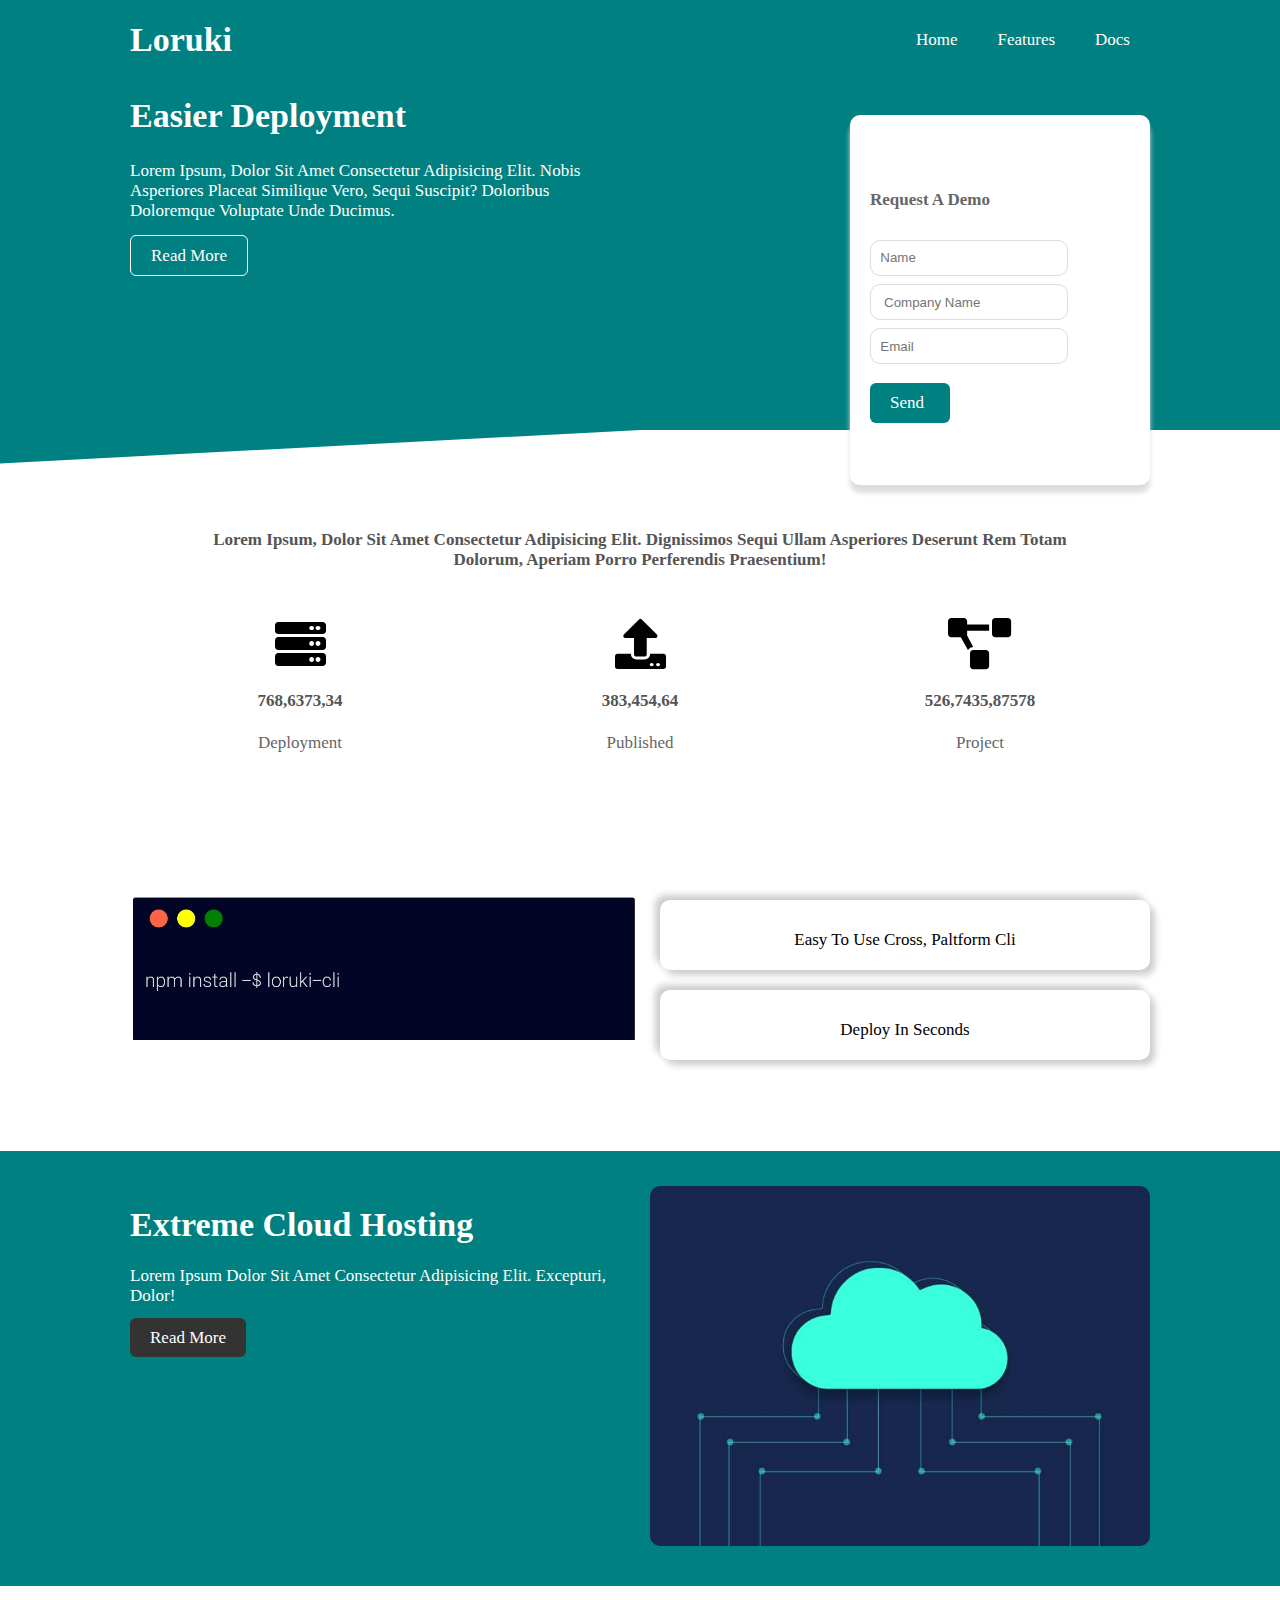
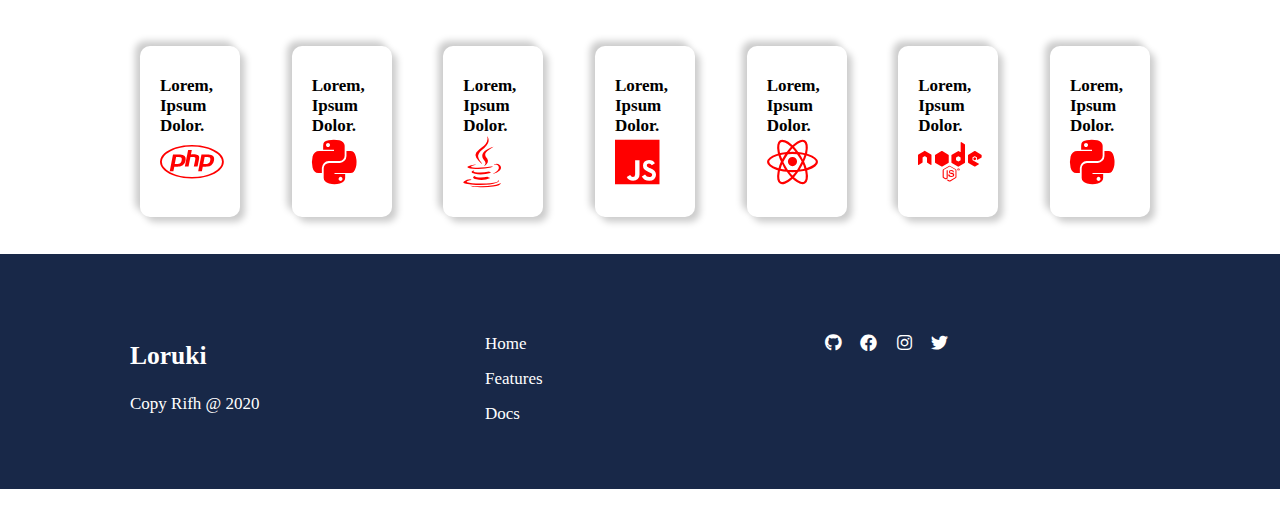
<file: index.html>
<!DOCTYPE html>
<html lang="en">
<head>
    <meta charset="UTF-8">
    <meta http-equiv="X-UA-Compatible" content="IE=edge">
    <meta name="viewport" content="width=device-width, initial-scale=1.0">
    <title>free hosting for evryOne</title>
    <link rel="stylesheet" href="css/all.min.css">
    <link rel="stylesheet" href="css/style.css">
</head>
<body>
        <nav >
            <div class="container nav">
            <h1>loruki</h1>
            <ul class="nav_bar">
                <li><a href="#home">home</a></li>
                <li><a href="feature.html">features</a></li>
                <li><a href="docs.html">docs</a></li>
            </ul>
        </div>
        </nav>
        <div class="showcase  ">
            <div class="container grid">
            <div class="text_content">
                <h1 class="my-1">easier deployment</h1>
                <p class="my-2">Lorem ipsum, dolor sit amet consectetur adipisicing elit. Nobis asperiores placeat similique vero, sequi suscipit? Doloribus doloremque voluptate unde ducimus.</p>
                <a href="" class="btn ">read more</a>
            </div>
            <div class="demo card">
                <h4 class='my-1'>request a demo</h4>
                <form action="">
                    <input  type="text" placeholder="Name">
                    <input type="text" placeholder=" company Name">
                    <input type="email" placeholder="Email">
                </form>
                <a href="#" class="btn">send</a>
            </div>
        </div>
        </div>
        <div class="finshed_Projects_section container">
            <h4>Lorem ipsum, dolor sit amet consectetur adipisicing elit. Dignissimos sequi ullam asperiores deserunt rem totam dolorum, aperiam porro perferendis praesentium!</h4>
            <div class="grid_3 my-2">
                <div class="my-1">
                    <i class="fas fa-server fa-3x"></i>
                    <h4 class="my-1">768,6373,34</h4>
                    <p>deployment</p>
                </div>
                <div class="my-1">
                    <i class="fas fa-upload fa-3x"></i>
                    <h4 class="my-1">383,454,64</h4>
                    <p> published</p>
                </div>
                <div class="my-1">
                    <i class="fas fa-project-diagram fa-3x"></i>
                    <h4 class="my-1">526,7435,87578</h4>
                    <p>project</p>
                </div>
            </div>
        </div>
        <div class="cli">
            <div class="container grid">
                <div class="image_box">
                    <img src="imgs/Screenshot_20210924-111408-1.jpg" alt="">
                </div>
                <div>
                <div class="card">
                    <p>easy to use cross, paltform cli</p>
                </div>
                <div class="card">
                    <p>deploy in seconds</p>
                </div>
            </div>
            </div>
        </div>
        <!-- cloud section -->
        <section class="cloud my-2">
            <div class="container grid">
                <div class="text_content">
                    <h1 class="">extreme cloud hosting</h1>
                    <p class="my-1">Lorem ipsum dolor sit amet consectetur adipisicing elit. Excepturi, dolor!</p>
                    <a href="" class="btn">read more</a>
                </div>
                <div class="img_box">
                    <img src="imgs/IMG-20210928-WA0000.jpg" alt="">
                </div>
            </div>
        </section>
        <!-- supported languages -->
        <section class="languages container">
            <div class="card">
                <h4>Lorem, ipsum dolor.</h4>
                <i class="fab fa-php fx-3"></i>
            </div>
            <div class="card">
                <h4>Lorem, ipsum dolor.</h4>
                <i class="fab fa-python fx-3"></i>
            </div>
            <div class="card">
                <h4>Lorem, ipsum dolor.</h4>
                <i class="fab fa-java fx-3"></i>
            </div>
            <div class="card">
                <h4>Lorem, ipsum dolor.</h4>
                <i class="fab fa-js fx-3"></i>
            </div>
            <div class="card">
                <h4>Lorem, ipsum dolor.</h4>
                <i class="fab fa-react fx-3"></i>
            </div>
            <div class="card">
                <h4>Lorem, ipsum dolor.</h4>
                <i class="fab fa-node fx-3"></i>
            </div>
            <div class="card">
                <h4>Lorem, ipsum dolor.</h4>
                <i class="fab fa-python fx-3"></i>
            </div>
        </section>
        <!-- footer -->
        <footer class=" my-1 ">
            <div class="container grid_3">
            <div>
                <h2 class="my-1">loruki</h2>
                <p>copy rifh @ 2020</p>
            </div>
            <div class="middle">
                <a href="#home">home</a>
                <a href="#home">features</a>
                <a href="#home">docs</a>
            </div>
            <div>
                <a href="" class="fab fa-github fx-3"></a>
                <a href="" class="fab fa-facebook fx-3"></a>
                <a href="" class="fab fa-instagram fx-3"></a>
                <a href="" class="fab fa-twitter fx-3"></a>
            </div>
        </div>
        </footer>
</body>
</html>
</file>
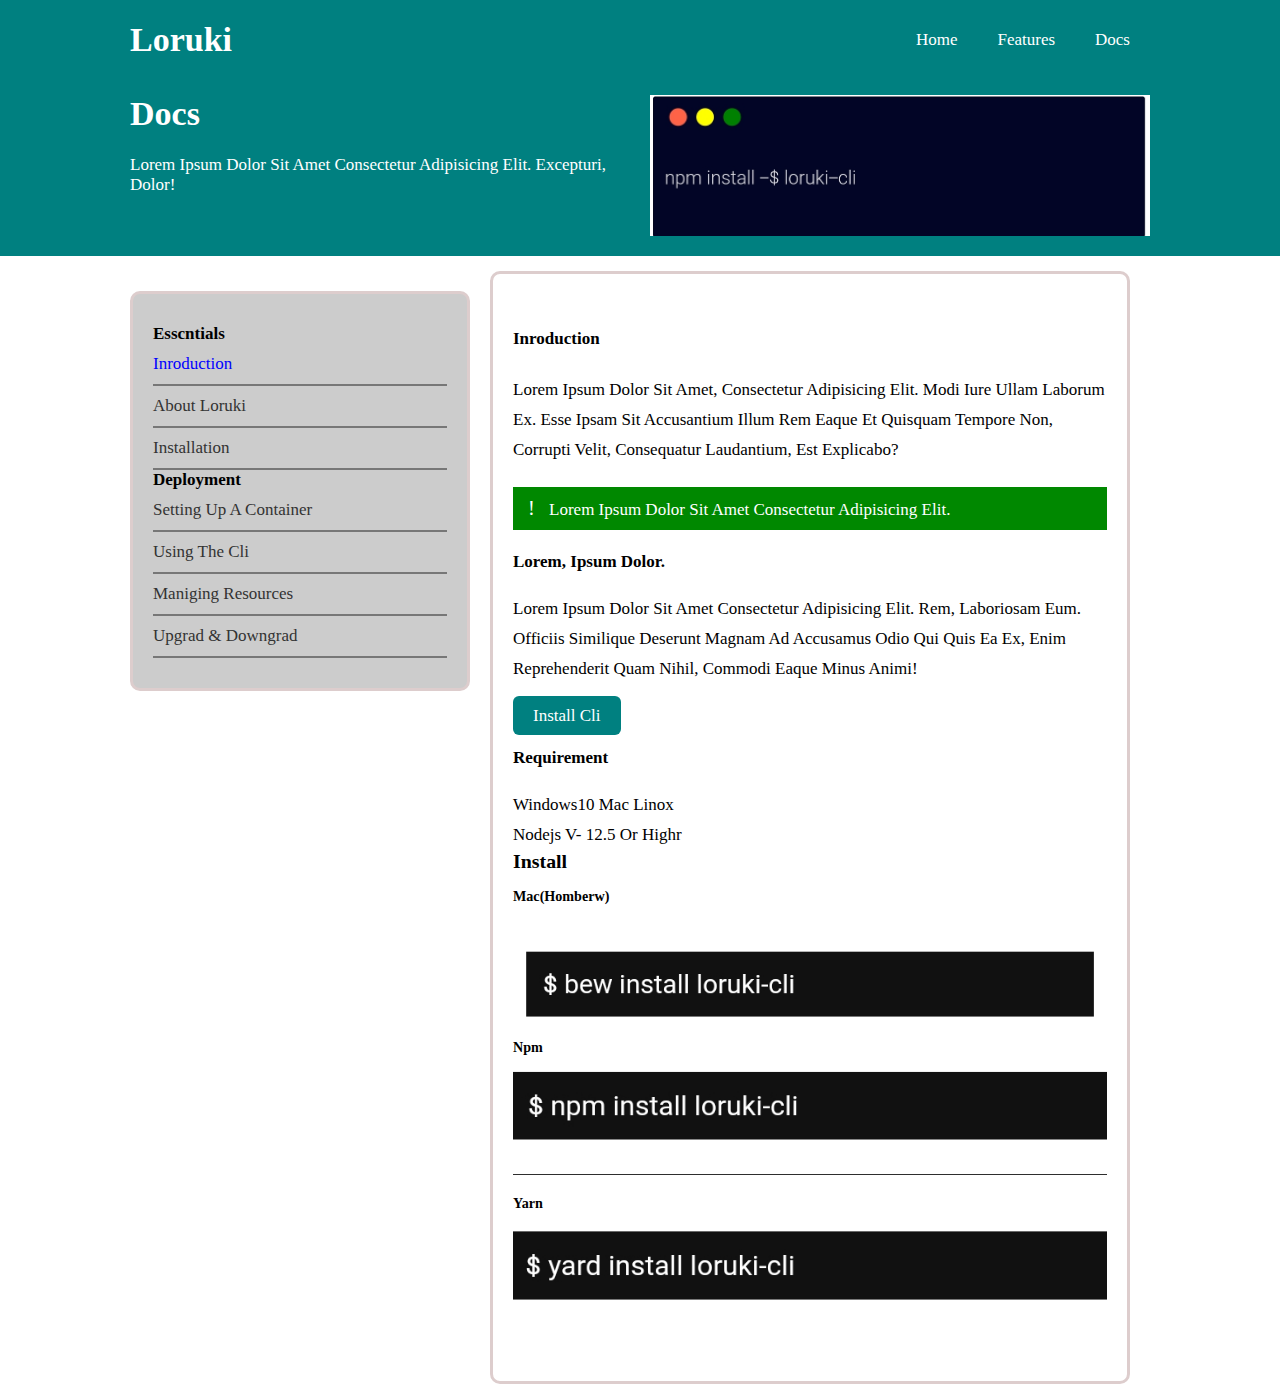
<file: docs.html>
<!DOCTYPE html>
<html lang="en">
<head>
    <meta charset="UTF-8">
    <meta http-equiv="X-UA-Compatible" content="IE=edge">
    <meta name="viewport" content="width=device-width, initial-scale=1.0">
    <title> loruki docs</title>
    <link rel="stylesheet" href="css/style.css">
    <link rel="stylesheet" href="css/docs.css">
</head>
<body>
    <nav >
        <div class="container nav">
        <h1>loruki</h1>
        <ul class="nav_bar">
            <li><a href="index.html">home</a></li>
            <li><a href="feature.html">features</a></li>
            <li><a href="#docs.html">docs</a></li>
        </ul>
    </div>
    </nav>
<!-- docs section -->
    <section class="docs ">
        <div class="container grid">
            <div class="text_content">
                <h1 class="">docs</h1>
                <p class="my-1">Lorem ipsum dolor sit amet consectetur adipisicing elit. Excepturi, dolor!</p>
            </div>
            <div class="img_box">
                <img src="imgs/Screenshot_20210924-111408-1.jpg" alt="">
            </div>
        </div>
    </section>
    <!-- bellow cards -->
    <section class="cards container grid_3">
        <div class="card fris">
            <div class="esscntials">
            <h4>esscntials</h4>
            <a href="" class="intro">inroduction</a>
            <a href="">about loruki</a>
            <a href="">installation</a>
        <div class="deployment">
            <h4>deployment</h4>
            <a href="">setting up a container</a>
            <a href="">using the cli</a>
            <a href="">maniging resources</a>
            <a href="">Upgrad & downgrad</a>
        </div>
        </div>
        </div>
        <div class="card">
            <h4 class="my-2">inroduction</h4>
            <p class="my-1">Lorem ipsum dolor sit amet, consectetur adipisicing elit. Modi iure ullam laborum ex. Esse ipsam sit accusantium illum rem eaque et quisquam tempore non, corrupti velit, consequatur laudantium, est explicabo?</p>
            <div class="help_mark">
                <span><span>!</span> Lorem ipsum dolor sit amet consectetur adipisicing elit. </span>
            </div>
            <h4 class="my-1">Lorem, ipsum dolor.</h4>
            <p  class="my-1">Lorem ipsum dolor sit amet consectetur adipisicing elit. Rem, laboriosam eum. Officiis similique deserunt magnam ad accusamus odio qui quis ea ex, enim reprehenderit quam nihil, commodi eaque minus animi!</p>
            <a href="" class="btn ">install cli</a>
            <h4  class="my-1">requirement</h4>
            <p>windows10 mac linox <br> Nodejs v- 12.5 or highr</p>
            <h3>install</h3>
            <div class="insatlling-orders">
             <h5>Mac(homberw)</h5>
            <img src="imgs/cli (3).jpg" alt="">
           </div>
            <div class="insatlling-orders">
             <h5>npm</h5>
            <img src="imgs/cli (1).jpg" alt="">
           </div>
            <div class="insatlling-orders">
            <h5>yarn</h5>
            <img src="imgs/cli (2).jpg" alt="">
           </div>
        </div>
    </section>
</body>
</html>
</file>
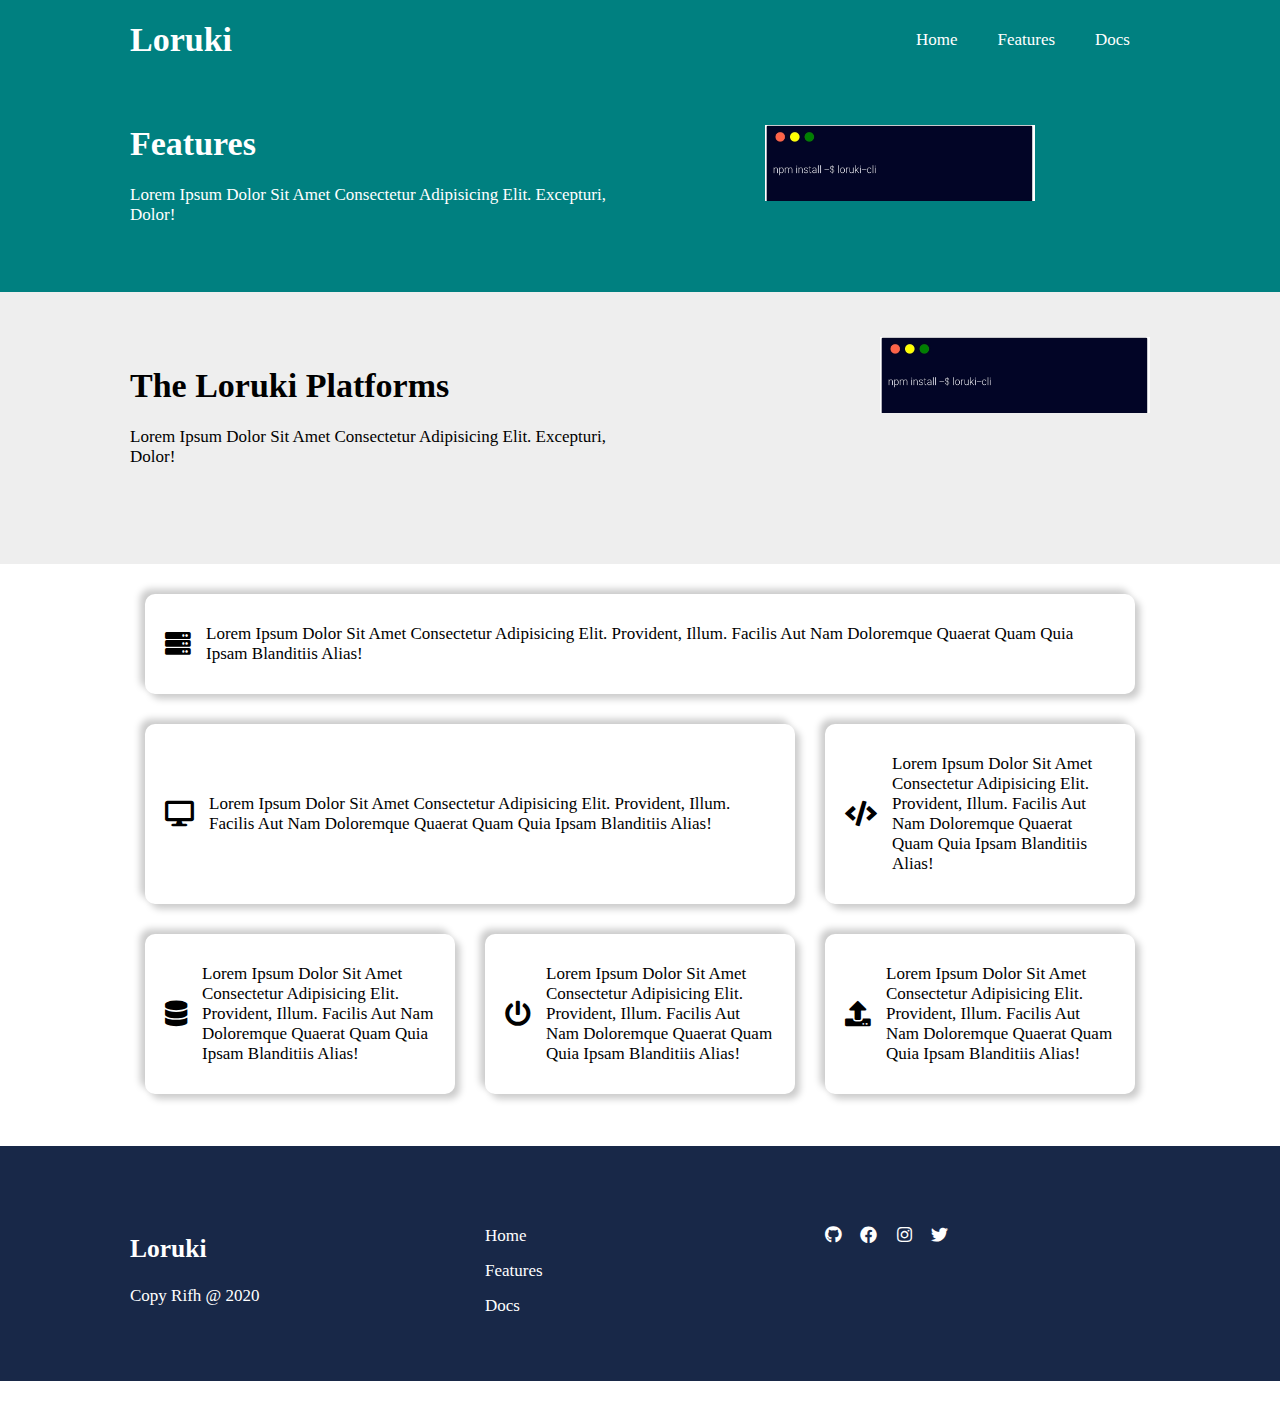
<file: feature.html>
<!DOCTYPE html>
<html lang="en">
<head>
    <meta charset="UTF-8">
    <meta http-equiv="X-UA-Compatible" content="IE=edge">
    <meta name="viewport" content="width=device-width, initial-scale=1.0">
    <title>Document</title>
    <link rel="stylesheet" href="css/all.min.css">
    <link rel="stylesheet" href="css/style.css">
    <link rel="stylesheet" href="css/features.css">
</head>
<body>
    <nav >
        <div class="container nav">
        <h1>loruki</h1>
        <ul class="nav_bar">
            <li><a href="index.html">home</a></li>
            <li><a href="#feature.html">features</a></li>
            <li><a href="docs.html">docs</a></li>
        </ul>
    </div>
    </nav>
     <!-- features section -->
     <section class="features ">
        <div class="container grid">
            <div class="text_content">
                <h1 class="">features</h1>
                <p class="my-1">Lorem ipsum dolor sit amet consectetur adipisicing elit. Excepturi, dolor!</p>
            </div>
            <div class="img_box">
                <img src="imgs/Screenshot_20210924-111408-1.jpg" alt="">
            </div>
        </div>
    </section>
     <section class="paltforms ">
        <div class="container grid">
            <div class="text_content">
                <h1 class="">the loruki platforms</h1>
                <p class="my-1">Lorem ipsum dolor sit amet consectetur adipisicing elit. Excepturi, dolor!</p>
            </div>
            <div class="img_box">
                <img src="imgs/Screenshot_20210924-111408-1.jpg" alt="">
            </div>
        </div>
    </section>
    <!-- feature main section -->
    <section class="features_main">
        <div class="grid_3 container">
            <div class="card">
                <div class="icon">
                    <i class="fas fa-server fx-3"></i>
                </div>
                <p>
                    Lorem ipsum dolor sit amet consectetur adipisicing elit. Provident, illum. Facilis aut nam doloremque quaerat quam quia ipsam blanditiis alias!
                </p>
            </div>
            <div class="card">
                <div class="icon">
                    <i class="fas fa-desktop"></i>
                </div>
                <p>
                    Lorem ipsum dolor sit amet consectetur adipisicing elit. Provident, illum. Facilis aut nam doloremque quaerat quam quia ipsam blanditiis alias!
                </p>
            </div>
            <div class="card">
                <div class="icon">
                    <i class="fas fa-code"></i>
                </div>
                <p>
                    Lorem ipsum dolor sit amet consectetur adipisicing elit. Provident, illum. Facilis aut nam doloremque quaerat quam quia ipsam blanditiis alias!
                </p>
            </div>
            <div class="card">
                <div class="icon">
                    <i class="fas fa-database fx-3"></i>
                </div>
                <p>
                    Lorem ipsum dolor sit amet consectetur adipisicing elit. Provident, illum. Facilis aut nam doloremque quaerat quam quia ipsam blanditiis alias!
                </p>
            </div>
            <div class="card">
                <div class="icon">
                    <i class="fas fa-power-off fx-3"></i>
                </div>
                <p>
                    Lorem ipsum dolor sit amet consectetur adipisicing elit. Provident, illum. Facilis aut nam doloremque quaerat quam quia ipsam blanditiis alias!
                </p>
            </div>
            <div class="card">
                <div class="icon">
                    <i class="fas fa-upload fx-3"></i>
                </div>
                <p>
                    Lorem ipsum dolor sit amet consectetur adipisicing elit. Provident, illum. Facilis aut nam doloremque quaerat quam quia ipsam blanditiis alias!
                </p>
            </div>
        </div>
    </section>
     <!-- footer -->
     <footer class=" my-1 ">
        <div class="container grid_3">
        <div>
            <h2 class="my-1">loruki</h2>
            <p>copy rifh @ 2020</p>
        </div>
        <div class="middle">
            <a href="#home">home</a>
            <a href="#home">features</a>
            <a href="#home">docs</a>
        </div>
        <div>
            <a href="" class="fab fa-github fx-3"></a>
            <a href="" class="fab fa-facebook fx-3"></a>
            <a href="" class="fab fa-instagram fx-3"></a>
            <a href="" class="fab fa-twitter fx-3"></a>
        </div>
    </div>
    </footer>
</body>
</html>
</file>
<file: css/style.css>
:root{
    --bg-praimary:teal;
    --bg-light:white;
    --dark:#333;
}
*{
    margin: 0;
    padding: 0;
    box-sizing: border-box;
    scroll-behavior: smooth;
    text-transform: capitalize;
    transition: .3s;
}
/* globalal styling */
html{
    font-size: 17px;
}
a{
    text-decoration: none;
    color: #333;
}
img{
    width: 100%;
}
ul{
    list-style: none;
}
p{
    font-weight: 300;
}
/* global clases */
.container{
    max-width: 1100px;
    overflow: auto;
    margin: 0 auto;
    padding: 15px 40px;
}
.btn{
    padding: 10px 20px;
    margin: 10px 0;
    background-color: var(--bg-praimary);
    color: var(--bg-light);
    border-radius: 6px;
    width: 80px;
}

.grid{
    display: grid;
    grid-template-columns: repeat(2,1fr);
    gap:20px;
}
.grid_3{
    display: grid;
    grid-template-columns: repeat(3,1fr);
}
.card{
    background-color: var(--bg-light);
    padding: 30px 20px;
    border-radius: 10px;
    box-shadow: 5px 5px 7px #ccc,-5px -5px 7px #ccc;
}
/* margin */
.my-1{
    margin: 1.3rem 0;
}
.my-2{
    margin: 1.5rem 0;
}
.my-3{
    margin: 2.3rem 0;
}
.my-3{
    margin: 2.6rem 0;
}
.my-3{
    margin: 3rem 0;
}
/* navbar */
nav{
    background-color: var(--bg-praimary);
}
.nav{
    display: flex;
    align-items: center;
    justify-content: space-between;
    color:white;
}
.nav h1{
    font-size: 2rem;
}
.nav .nav_bar{
    display:flex;
    justify-content: center;
}
.nav .nav_bar li{
    padding: 15px  20px;
    cursor: pointer;
    transition: .2s;
}
.nav .nav_bar li:hover{
    background-color: rgba(0, 0, 0, 0.1);
}
.nav .nav_bar li a{
    color: var(--bg-light);
}

/* showcase  */
 .showcase{
    background-color: var(--bg-praimary);
    position: relative;
    height: 350px;
 }
 .showcase::after{
     content: '';
     background: 
    var(--bg-praimary);
     position: absolute;
     margin-top: 30px;
     bottom: 0;
     height: 100px;
     width: 100%;
     transform: skewy(-3deg);
     margin-top: 30px;
     margin: 0;
 }
 .showcase .grid{
    overflow: hidden;
 }
 .showcase .text_content{
    animation: content;
    animation-duration: 1s;
    animation-iteration-count: 1;
    animation-timing-function: linear;
    transition: 1s;
    margin: -20px 0;
 }
.showcase .text_content h1{
    color: var(--bg-light);
}
.showcase .text_content p{
    color: var(--bg-light);
}
.showcase .text_content a{
    border: 1px solid #fff;
}
.showcase .text_content a:hover{
    background-color: var(--bg-light);
    color: black;
}

.showcase  .demo{
    display: flex;
    flex-direction: column;
    justify-content: center;
    justify-self: end;
    min-height: 370px;
    box-shadow: 0px 8px 5px #dddddd;
    z-index: 2;
    margin: 20px 0;
    width: 300px;
    animation: mob;
    animation-duration: 1s;
    animation-iteration-count: 1;
    animation-timing-function: linear;
    transition: 1s;
}
@keyframes mob{
   from{
       transform: translate(40px);
   }
   to{
    transform: translate(0px);
   }
}
@keyframes content{
   from{
       transform: translate(-40px);
   }
   to{
    transform: translate(0px);
   }
}
.showcase .demo h4{
    color:#666;
}
.showcase .demo input{
    padding:.7em ;
    margin: .5rem 0;
    outline:none;
    border: 1px solid #ddd;
    border-radius: 10px;
    display: block;
}

/* finshed Projects section */
.finshed_Projects_section{
    padding-top: 100px;
    text-align: center;
    animation:  finshed_Projects_section;
    animation-duration: 1s;
    animation-iteration-count: 1;
    animation-timing-function: linear;
    transition: 1s;
}
.finshed_Projects_section h4{
    color: #555;
    padding: 0 50px ;
}
.finshed_Projects_section .grid_3 div p{
    color: #666;
}

@keyframes finshed_Projects_section{
    from{
        transform: translatey(60px);
    }
    to{
     transform: translate(0px);
    }
 }
 /* cli section */
 .cli{
     padding: 50px 0;
     animation:  cli;
     animation-duration: 1s;
     animation-iteration-count: 1;
     animation-timing-function: linear;
     transition: 1s;
 }
.cli  .grid {
     align-items: center;
     gap: 0px;
     justify-content: center;
 } 
 .cli  .grid .card{
     height: 70px;
     margin-left: 20px;
     margin-top: 20px;
 }

 .cli  .grid .card p{
    text-align: center;
 }
 .cli  .grid .card:nth-child(3){
     grid-column-start: 2;
 }
 
@keyframes cli{
 from{
    transform: translatey(60px);
}
to{
 transform: translate(0px);
}
}

/* cloud section */

.cloud{
    background-color: var(--bg-praimary);
    padding: 20px 0;
}
.cloud .grid {
    overflow: hidden;
}
.cloud .grid .text_content{
    margin: 20px 0;
}
.cloud .grid .text_content p,.cloud .grid .text_content h1{
    color: var(--bg-light);
}
.cloud .grid .text_content a{
    background-color: var(--dark);
}

.cloud .grid .img_box img{
    border-radius: 10px;
}

/* languages start */

.languages{
    display: flex;
    justify-content: space-between;
    align-items: center;
    flex-wrap: wrap;
}
.languages .card{
    margin-top: 20px;
    max-width: 100px;margin-left: 10px;
}
.languages .card i{
   font-size: 3rem;
   color: red;
}
/* footer start */
footer{
    padding: 50px 0;
    background-color: #182848;
}
footer .container div{
    color: white;
}
footer .container .middle a{
    display: block;
}
footer .container div a{
    color: white;
    margin-left: 15px;
    margin-top: 15px;
}








/* responsive  */

/* tablets */
@media(max-width:768px){
    .nav {
        flex-direction: column;
    }
    .showcase {
        height: auto;
    }
    .grid{
        grid-template-columns: 1fr;
    }
    .showcase .text_content {
        text-align: center;
    }
    .grid_3{
        grid-template-columns: repeat(auto-fit, minmax(200px,1fr));
    }
    
.showcase .demo {
    justify-self: center;
    margin-top: 50px
}

.cloud .grid .text_content {
    margin: 20px 0;
    text-align: center;
}
footer .container div {
    margin: 20px 0;
}
};

/* features page */
</file>
<file: css/docs.css>
.docs{
    background: var(--bg-praimary);
    color:white;
}
.card{
    box-shadow: unset;
    border: 3px solid #ddcdcd;
    margin: 20px 0;
}
.card:nth-child(1){
    background: #ccc;
    box-shadow: unset;
    max-height: 400px;
}
.card:nth-child(1) a{
    display: block;
    padding: 10px 0 ;
    border-bottom: 2px solid #777;
}
.card:nth-child(1) .esscntials .intro{
    color: blue;
}

.card:nth-child(2){
    grid-column: span 2;
    margin: 0 20px;
}
.card:nth-child(2) p{
    line-height: 30px;
    font-weight: 300;
}
.card:nth-child(2) .help_mark{
    background: #080;
    padding: 10px 15px;
    color: white;
}
.card:nth-child(2) .help_mark span span{
   font-size: 1.2rem;
   margin-right:10px ;
}

@media (max-width:768px){
    .card:nth-child(1){
        grid-column: span 2;
    }
}

.card .insatlling-orders{
    margin: 15px 0;
}
.card .insatlling-orders h5{
    margin: 15px 0;
}
</file>
<file: css/features.css>
.features{
    background: var(--bg-praimary);
    color: white;
    padding: 30px 0;
}
.features .container .img_box{
    width: 270px;
    justify-self: center;
}
.paltforms{
    background: #eee;
    padding: 30px 0;
   
}
.paltforms .text_content{
    background: #eee;
    padding: 30px 0;
    animation: paltforms-text-content;
    animation-duration: 1s;
    animation-iteration-count: 1;
    animation-timing-function: linear;
    transition: 1s;
}
.paltforms .img_box{
    width: 270px;
    justify-self: flex-end;
    animation:  paltforms-img_box;
    animation-duration: 1s;
    animation-iteration-count: 1;
    animation-timing-function: linear;
    transition: 1s;
}
@keyframes paltforms-text-content{
    from{
        transform: translate(-60px);
    }
    to{
     transform: translate(0px);
    }
 }
@keyframes paltforms-img_box{
    from{
        transform: translate(60px);
    }
    to{
     transform: translate(0px);
    }
 }

/* features main */
.features_main{
    animation:  features_main;
     animation-duration: 1s;
     animation-iteration-count: 1;
     animation-timing-function: linear;
     transition: 1s;
}
@keyframes .features_main{
    from{
       transform: translatey(60px);
   }
   to{
    transform: translate(0px);
   }
   }
.features_main .card{
    display: flex;align-items: center;
    justify-content: space-between;
    margin: 15px;
}
.features_main .card:nth-child(1){
    grid-column: span 3;
}
.features_main .card:nth-child(2){
    grid-column: span 2;
}
.features_main .card .icon{
    margin-right: 15px;
}
.features_main .card .icon i{
    font-size: 1.5rem;
}



/* responsive */

@media(max-width:768px){
    .features_main .card {
        grid-column: span 3;
        flex-wrap: wrap;
        justify-content: center;
    }
    .features_main .card .icon {
       margin: 20px;
    }
}
</file>
